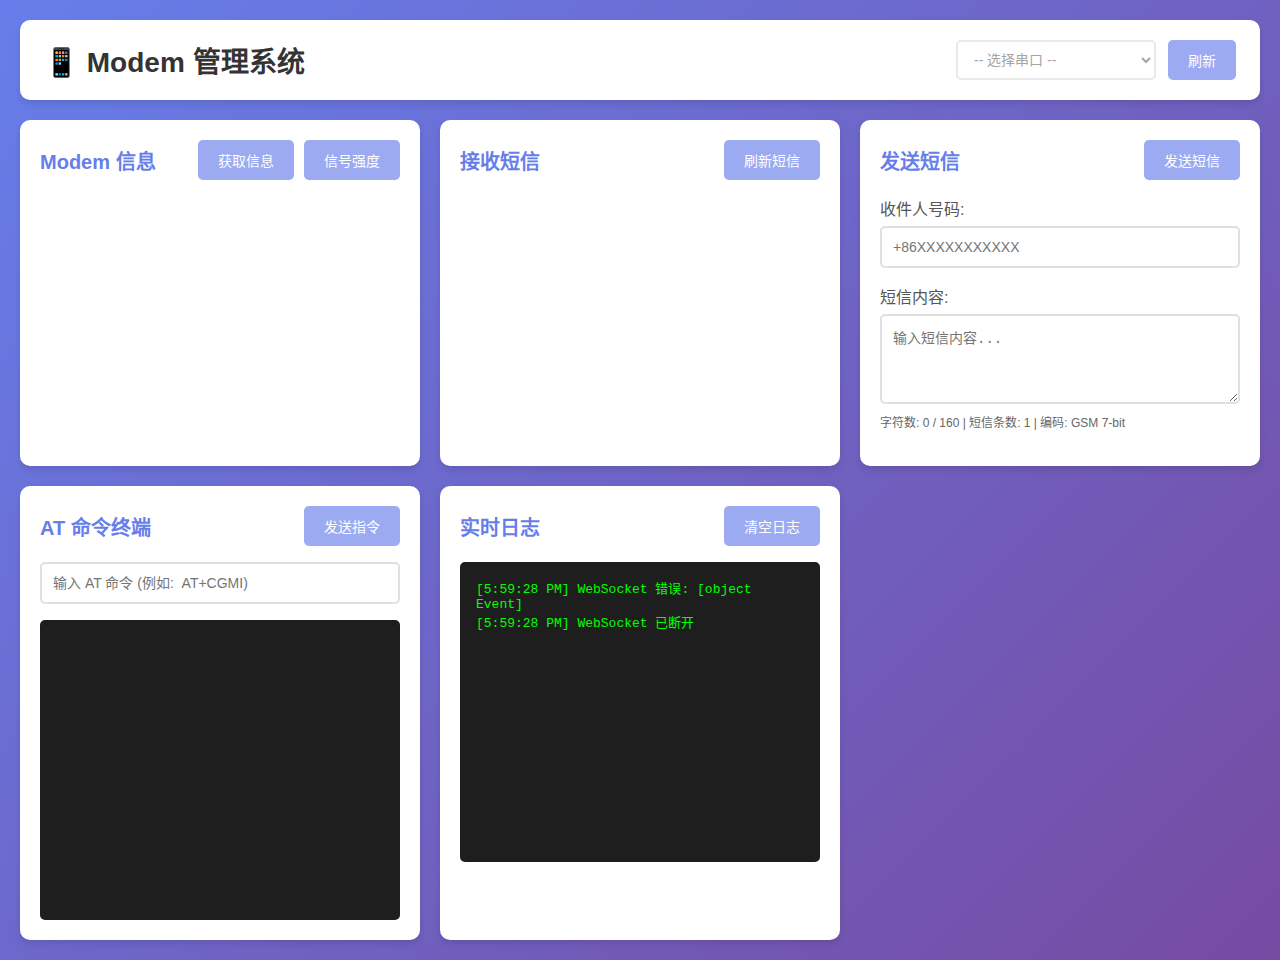
<file: frontend/index.html>
<!DOCTYPE html>
<html lang="zh-CN">

<head>
    <meta charset="UTF-8">
    <meta name="viewport" content="width=device-width, initial-scale=1.0">
    <title>Modem 管理系统</title>
    <link rel="stylesheet" href="css/style.css">
</head>

<body>
    <div class="container">
        <header>
            <h1>📱 Modem 管理系统</h1>
            <select id="portSelect">
                <option value="">-- 选择串口 --</option>
            </select>
            <button onclick="app.refreshPorts()">刷新</button>
        </header>

        <main>
            <!-- Modem 信息 -->
            <section class="card">
                <div class="card-header">
                    <h2>Modem 信息</h2>
                    <div class="card-actions">
                        <button onclick="app.getModemInfo()">获取信息</button>
                        <button onclick="app.getSignalStrength()">信号强度</button>
                    </div>
                </div>
                <div id="modemInfo" class="info-display"></div>
            </section>

            <!-- 接收短信 -->
            <section class="card">
                <div class="card-header">
                    <h2>接收短信</h2>
                    <div class="card-actions">
                        <button onclick="app.listSMS()">刷新短信</button>
                    </div>
                </div>
                <div id="smsList" class="sms-list"></div>
            </section>

            <!-- 发送短信 -->
            <section class="card">
                <div class="card-header">
                    <h2>发送短信</h2>
                    <div class="card-actions">
                        <button onclick="app.sendSMS()">发送短信</button>
                    </div>
                </div>
                <div class="form-group">
                    <label>收件人号码:</label>
                    <input type="text" id="smsNumber" placeholder="+86XXXXXXXXXXX" />
                </div>
                <div class="form-group">
                    <label>短信内容:</label>
                    <textarea id="smsMessage" rows="4" placeholder="输入短信内容... "></textarea>
                </div>
            </section>

            <!-- AT 命令 -->
            <section class="card">
                <div class="card-header">
                    <h2>AT 命令终端</h2>
                    <div class="card-actions">
                        <button onclick="app.sendATCommand()">发送指令</button>
                    </div>
                </div>
                <div class="form-group">
                    <input type="text" id="atCommand" placeholder="输入 AT 命令 (例如:  AT+CGMI)" />
                </div>
                <div class="terminal" id="terminal"></div>
            </section>

            <!-- 实时日志 -->
            <section class="card">
                <div class="card-header">
                    <h2>实时日志</h2>
                    <div class="card-actions">
                        <button onclick="app.clearLog()">清空日志</button>
                    </div>
                </div>
                <div class="log" id="log"></div>
            </section>
        </main>
    </div>

    <script src="js/app.js"></script>
</body>

</html>
</file>
<file: frontend/css/style.css>
* {
    margin: 0;
    padding: 0;
    box-sizing: border-box;
}

body {
    font-family: -apple-system, BlinkMacSystemFont, 'Segoe UI', Roboto, Oxygen, Ubuntu, Cantarell, sans-serif;
    background: linear-gradient(135deg, #667eea 0%, #764ba2 100%);
    min-height: 100vh;
    padding: 20px;
}

button {
    padding: 10px 20px;
    border: none;
    border-radius: 5px;
    font-size: 14px;
    cursor: pointer;
    transition: background-color 0.2s;
    font-weight: 500;
    background: #667eea;
    color: white;
}

button:hover {
    background: #5568d3;
}

button:disabled {
    opacity: 0.65;
    cursor: not-allowed;
}

select {
    min-width: 200px;
    height: 40px;
    padding: 0 12px;
    border: 2px solid #e0e0e0;
    border-radius: 5px;
    background: white;
    font-size: 14px;
    transition: border-color 0.2s;
}

select:focus {
    outline: none;
    border-color: #667eea;
}

.container {
    max-width: 1400px;
    margin: 0 auto;
}

header {
    background: white;
    padding: 20px 24px;
    border-radius: 10px;
    margin-bottom: 20px;
    box-shadow: 0 4px 6px rgba(0, 0, 0, 0.1);
    display: flex;
    justify-content: space-between;
    align-items: center;
    gap: 12px;
}

header h1 {
    flex: 1;
    color: #333;
    font-size: 28px;
}

main {
    display: grid;
    grid-template-columns: repeat(auto-fit, minmax(400px, 1fr));
    gap: 20px;
}

.card {
    background: white;
    padding: 20px;
    border-radius: 10px;
    box-shadow: 0 4px 6px rgba(0, 0, 0, 0.1);
}

.card-header {
    display: flex;
    align-items: center;
    justify-content: space-between;
    gap: 12px;
    margin-bottom: 16px;
}

.card-header h2 {
    color: #667eea;
    margin: 0;
    font-size: 20px;
}

.card-actions {
    display: flex;
    align-items: center;
    gap: 10px;
    flex-wrap: wrap;
}

.form-group {
    margin-bottom: 16px;
}

.form-group label {
    display: block;
    margin-bottom: 6px;
    color: #555;
    font-weight: 500;
}

.form-group input,
.form-group textarea {
    width: 100%;
    padding: 11px;
    border: 2px solid #e0e0e0;
    border-radius: 5px;
    font-size: 14px;
    transition: border-color 0.2s;
}

.form-group input:focus,
.form-group textarea:focus {
    outline: none;
    border-color: #667eea;
}

.info-item {
    display: flex;
    justify-content: space-between;
    border-bottom: 1px solid #e0e0e0;
    padding: 8px 0;
}

.info-label {
    font-weight: 600;
    color: #555;
}

.info-value {
    color: #333;
}

.sms-list {
    margin-top: 16px;
}

.sms-item {
    background: #f9f9f9;
    padding: 16px;
    border-radius: 5px;
    margin-bottom: 12px;
    border-left: 4px solid #667eea;
}

.sms-header {
    display: flex;
    justify-content: space-between;
    margin-bottom: 10px;
    font-size: 13px;
    color: #666;
}

.sms-number {
    font-weight: 600;
    color: #667eea;
}

.sms-message {
    color: #333;
    line-height: 1.6;
}

.delete-btn {
    background: #ff4444;
    padding: 4px 8px;
    font-size: 12px;
    margin-left: 10px;
}

.delete-btn:hover {
    background: #cc0000;
}

.log,
.terminal {
    background: #1e1e1e;
    color: #00ff00;
    padding: 16px;
    border-radius: 5px;
    font-family: 'Courier New', monospace;
    font-size: 13px;
    white-space: pre-wrap;
    height: 300px;
    overflow-y: auto;
}
</file>
